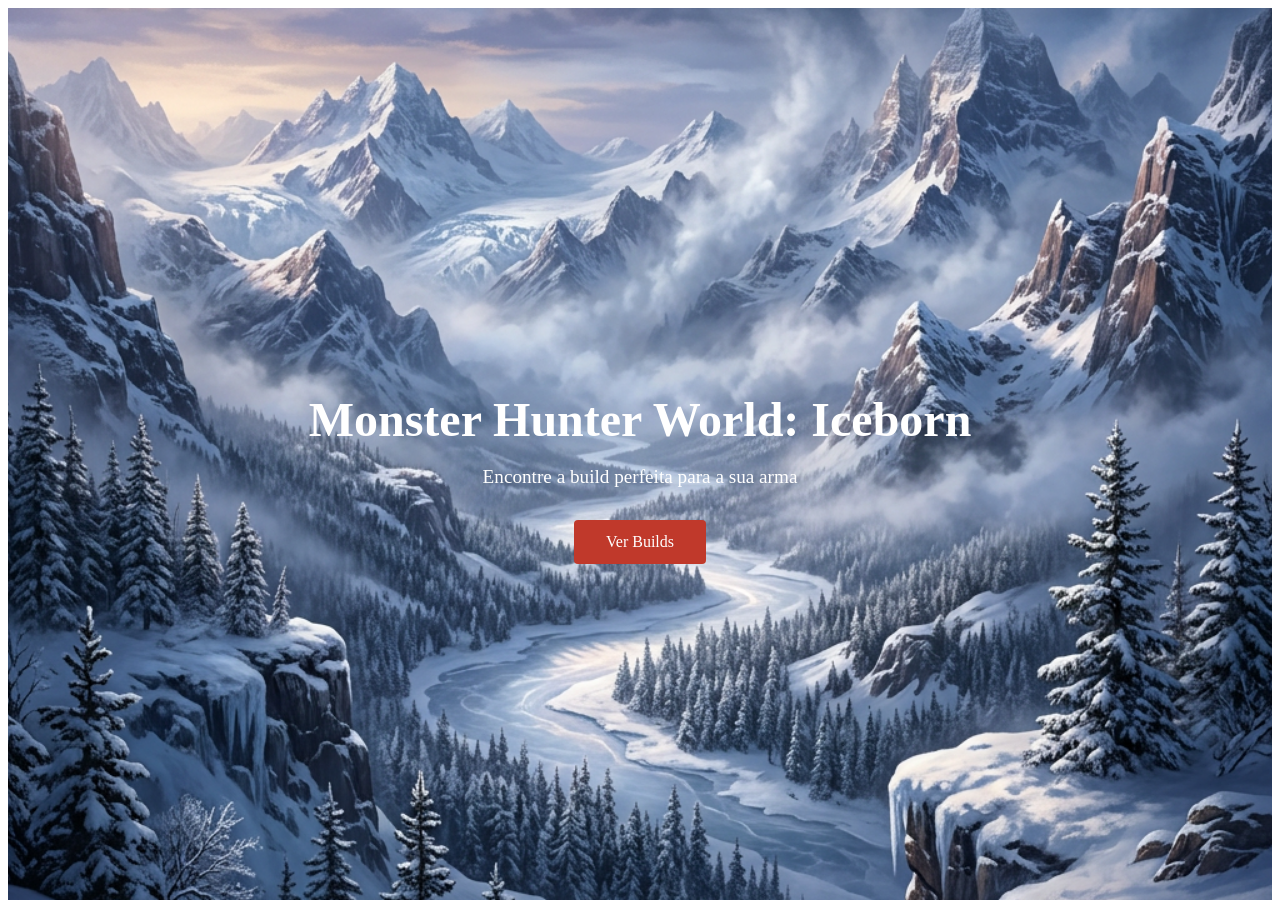
<file: index.html>
<!DOCTYPE html>
<html lang="pt-br">
<head>
    <meta charset="UTF-8">
    <meta name="viewport" content="width=device-width, initial-scale=1.0">
    <title>MHW Build Finder</title>
    <link rel="stylesheet" href="css/landing.css">
</head>
<body>
    <section class="hero-parallax">
        <div class="hero-conteudo">
            <h1>Monster Hunter World: Iceborn</h1>
            <p>Encontre a build perfeita para a sua arma</p>
            <a href="armas.html" class="botao-cta">Ver Builds</a>
        </div>
    </section>
</body>
</html>
</file>
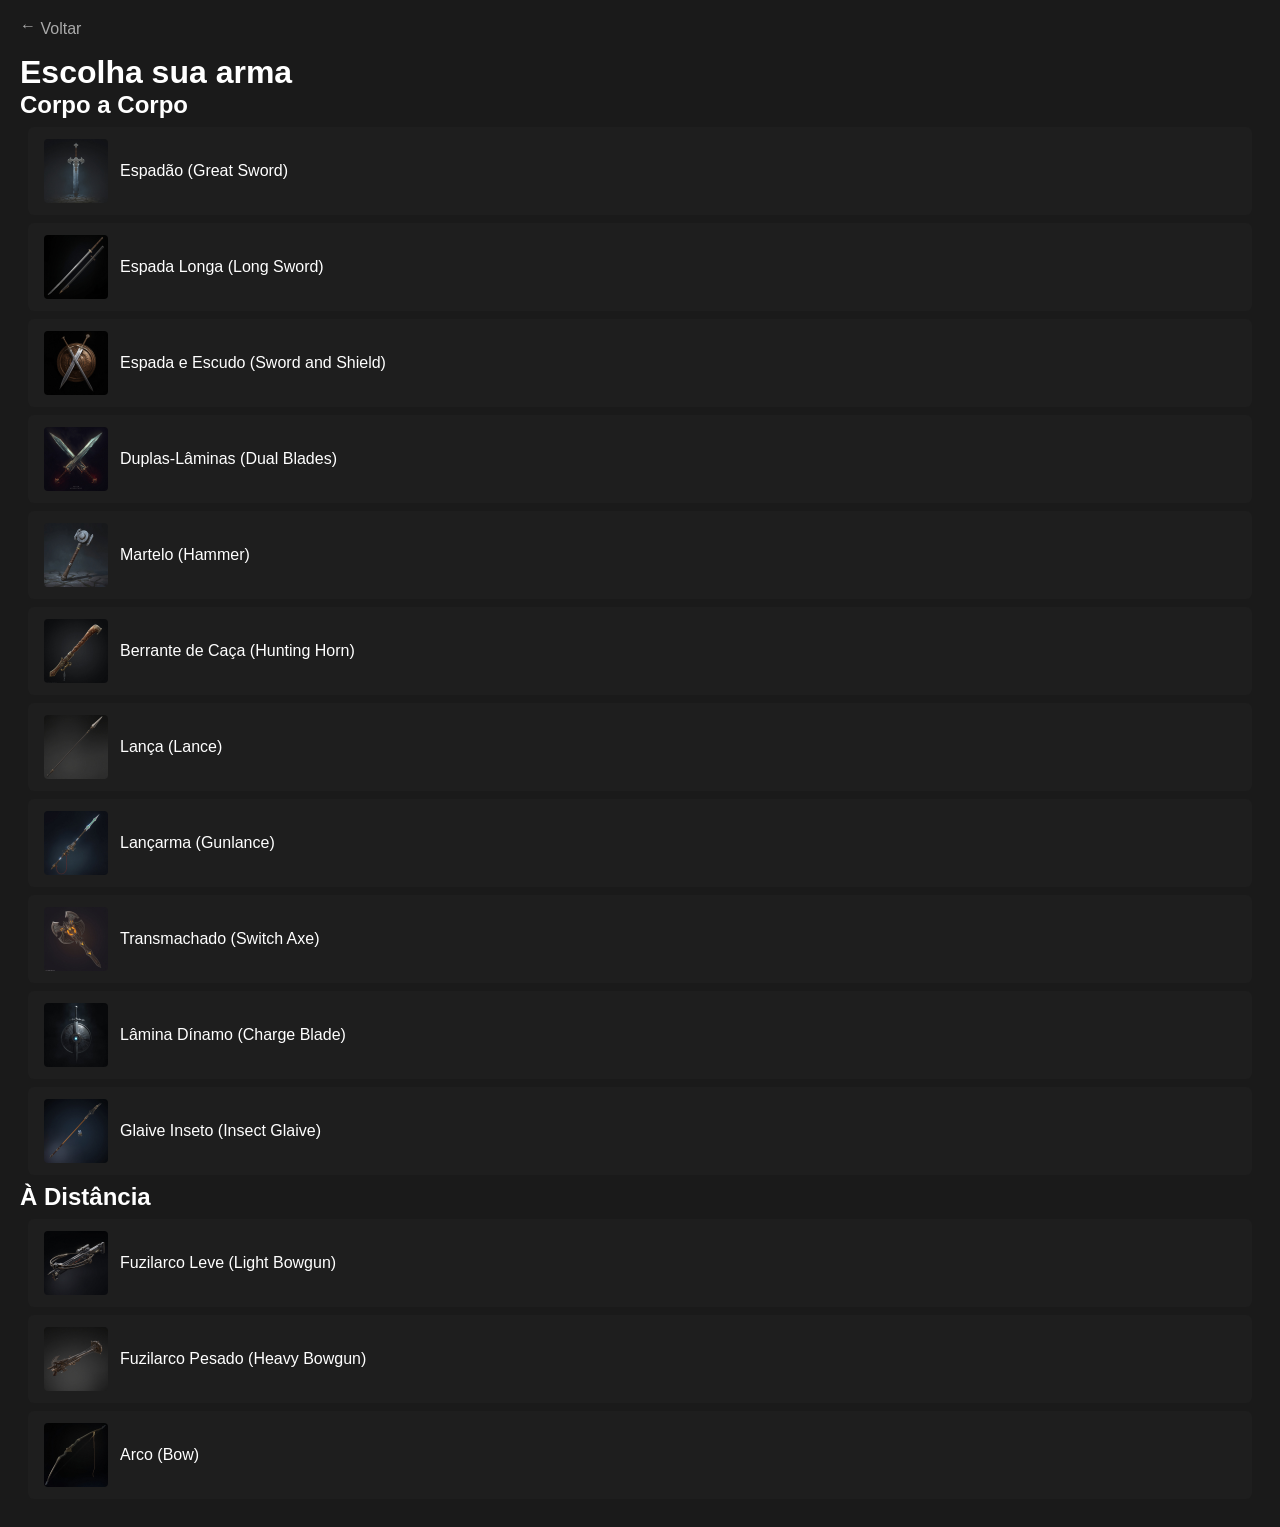
<file: armas.html>
<!DOCTYPE html>
<html lang="pt-br">
<head>
    <meta charset="UTF-8">
    <meta name="viewport" content="width=device-width, initial-scale=1.0">
    <title>Monster Hunter Builds - Armas</title>
    <link rel="stylesheet" href="css/style.css">
</head>
<body>
    <a href="index.html" class="link-voltar">
        <span class="seta">&larr;</span> Voltar
    </a>
    <h1>Escolha sua arma</h1>

    <section class="categoria-armas">
        <h2>Corpo a Corpo</h2>
        <div id="lista-corpo-a-corpo"></div>
    </section>

    <section class="categoria-armas">
        <h2>À Distância</h2>
        <div id="lista-distancia"></div>
    </section>

    <script src="js/armas.js"></script>
    <script src="js/armas-page.js"></script>
</body>
</html>
</file>
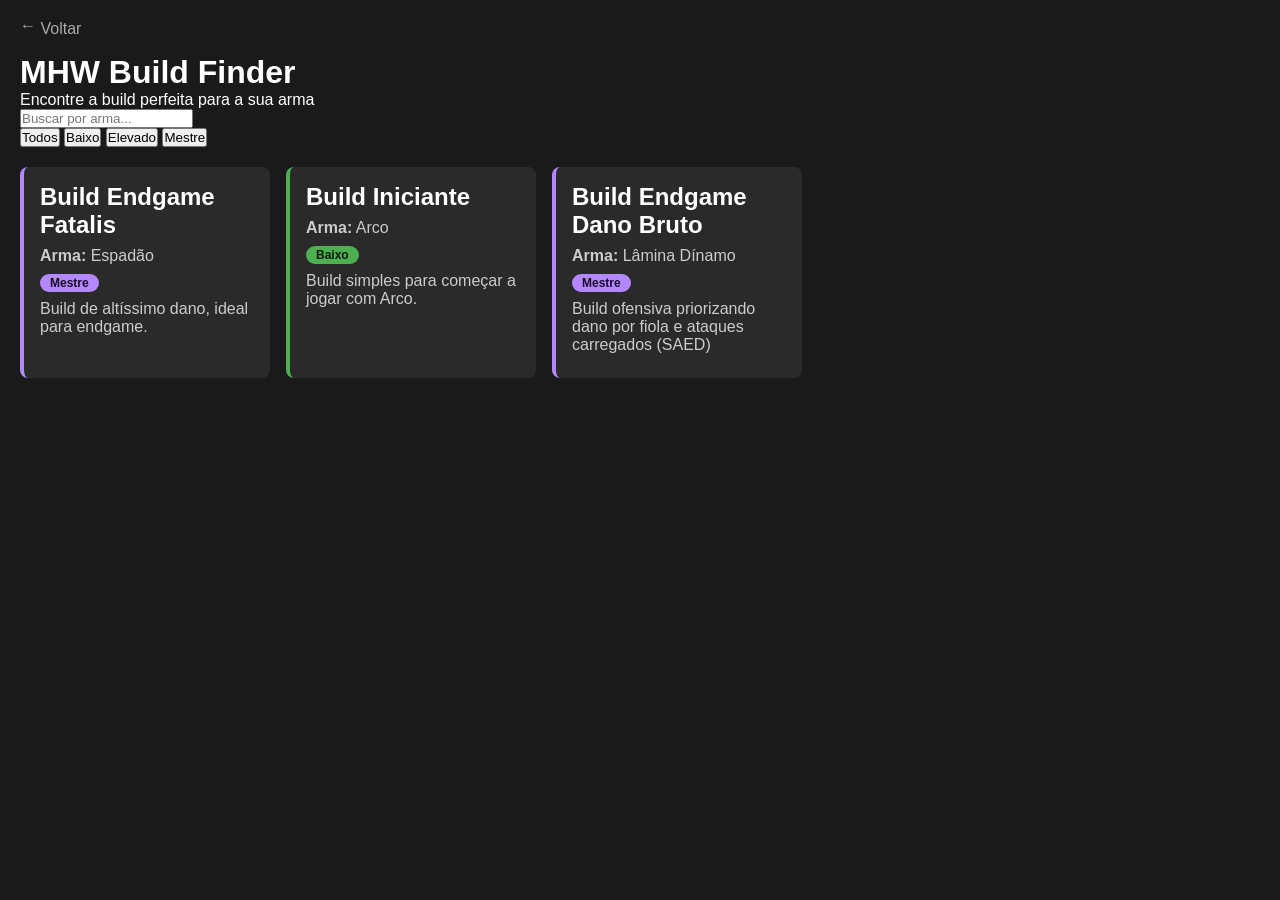
<file: builds.html>
<!DOCTYPE html>
<html lang="pt-br">
<head>
    <meta charset="UTF-8">
    <meta name="viewport" content="width=device-width, initial-scale=1.0">
    <title>MHW Build FInder</title>
    <link rel="stylesheet" href="css/style.css">
</head>
<body>
    <a href="armas.html" class="link-voltar"><span class="seta">&larr;</span> Voltar</a>
    <h1>MHW Build Finder</h1>
    <p>Encontre a build perfeita para a sua arma</p>

    <input type="text" id="busca" placeholder="Buscar por arma...">

    <div id="filtros-rank">
        <button class="btn-rank" data-rank="todos">Todos</button>
        <button class="btn-rank" data-rank="Baixo">Baixo</button>
        <button class="btn-rank" data-rank="Elevado">Elevado</button>
        <button class="btn-rank" data-rank="Mestre">Mestre</button>
    </div>

    <div id="lista-builds">

    </div>
    <script src="js/armas.js"></script>
    <script src="js/script.js"></script>
</body>
</html>
</file>
<file: css/landing.css>
.hero-parallax {
    /* Uma cor sólida no lugar da imagem para teste */
    background-color: #1a1a1a;
    background-image: url('../images/landing-bg.png');
    background-size:cover;
    background-position: center;

    /* Essa é o codigo que eu crio o parallax*/
    background-attachment: fixed;

    height: 100vh;
    display: flex;
    align-items: center;
    justify-content: center;
    text-align: center;
    color: white;
}

.hero-conteudo h1 {
    font-size: 3rem;
    margin-bottom: 1rem;
}

.hero-conteudo p {
    font-size: 1.2rem;
    margin-bottom: 2rem;
}

.botao-cta {
    display: inline-block;
    padding: 0.8rem 2rem;
    background-color: #c0392b;
    color: white;
    text-decoration: none;
    border-radius: 4px;
    transition: background-color 0.2s ease;
}

.botao-cta:hover {
    background-color: #e74c3c;
}
</file>
<file: css/style.css>
* {
    margin: 0;
    padding: 0;
    box-sizing: border-box;
    font-family: Arial, sans-serif;
}

body {
    background-color: #1a1a1a;
    color: #fff;
    padding: 20px;
}

#lista-builds {
    display: flex;
    flex-wrap: wrap;
    gap: 16px;
    margin-top: 20px;
}

.card {
    background-color: #2a2a2a;
    border-radius: 8px;
    padding: 16px;
    width: 250px;
    border-left: 4px solid transparent;
    transition: all 0.2s ease;
}

.card:hover {
    background-color: #353535;
    transform: translateX(-5px);
    box-shadow: 0 8px 16px rgba(0, 0, 0, 0.4);
}

.card h2 {
    margin-bottom: 8px;
}

.card p {
    margin-bottom: 8px;
    color: #ccc;
}

.badge-rank {
    display: inline-block;
    font-size: 12px;
    font-weight: bold;
    padding: 2px 10px;
    border-radius: 12px;
    margin-bottom: 8px;
}

/* Ranque Baixo*/
.rank-baixo {
    border-left-color: #4caf50;
}

.rank-baixo .badge-rank {
    background-color: #4caf50;
    color: #0a1a0a;
}

/* Ranque Elevado*/
.rank-elevado {
    border-left-color: #2196f3;
}

.rank-elevado .badge-rank {
    background-color: #2196f3;
    color:#0a1020
}

/* Ranque Mestre*/
.rank-mestre {
    border-left-color: #b388ff;
}

.rank-mestre .badge-rank {
    background-color: #b388ff;
    color: #1a0a2a;
}

.link-voltar {
    display: inline-block;
    color: #aaa;
    text-decoration: none;
    margin-bottom: 16px;
    transition: color 0.2s ease;
}

.link-voltar:hover {
    color: #fff;
}

.seta {
    position: relative;
    top: -3px;
}

/* Hall de Armas*/
.card-arma {
    display: flex;
    align-items: center;
    gap: 12px;
    background-color: #1e1e1e;
    color: #fff;
    text-decoration: none;
    padding: 12px 16px;
    margin: 8px;
    border-radius: 6px;
    border-left: 4px silid #888;
    transition: all 0.2s ease;
}

.card-arma img {
    width: 64px;
    height: 64px;
    object-fit: cover;
    border-radius: 4px;
}

.card-arma:hover {
    background-color: #2a2a2a;
    transform: translateX(-5px);
}
</file>
